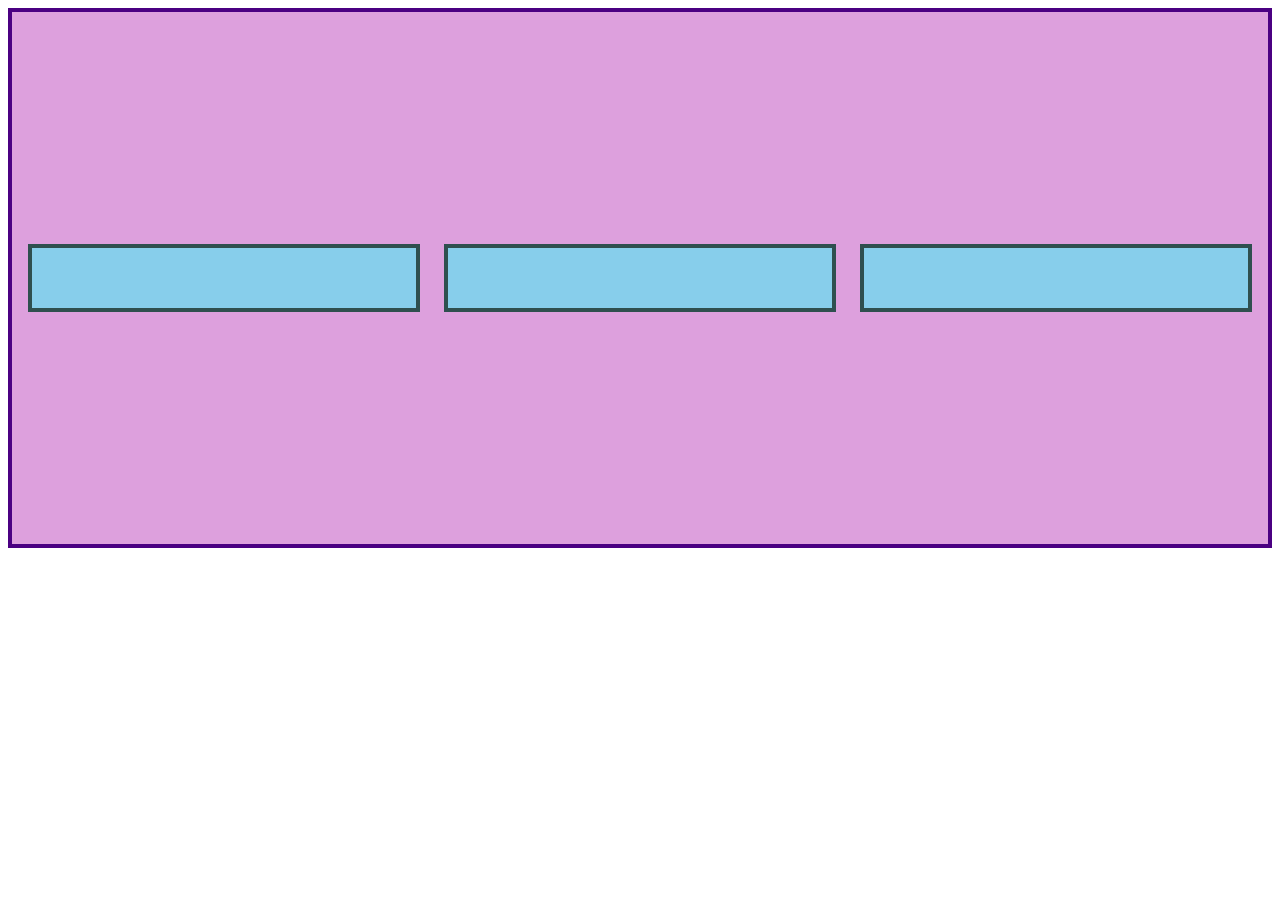
<file: playground/index.html>
<!DOCTYPE html>
<html>
	<head>
		<meta charset="utf-8" />
		<meta http-equiv="X-UA-Compatible" content="IE=edge" />
		<title>playground</title>
		<link rel="stylesheet" href="playground.css" />
	</head>
	<body>
		<div class="container">
			<div class="item"></div>
			<div class="item"></div>
			<div class="item"></div>
		</div>
	</body>
</html>
</file>
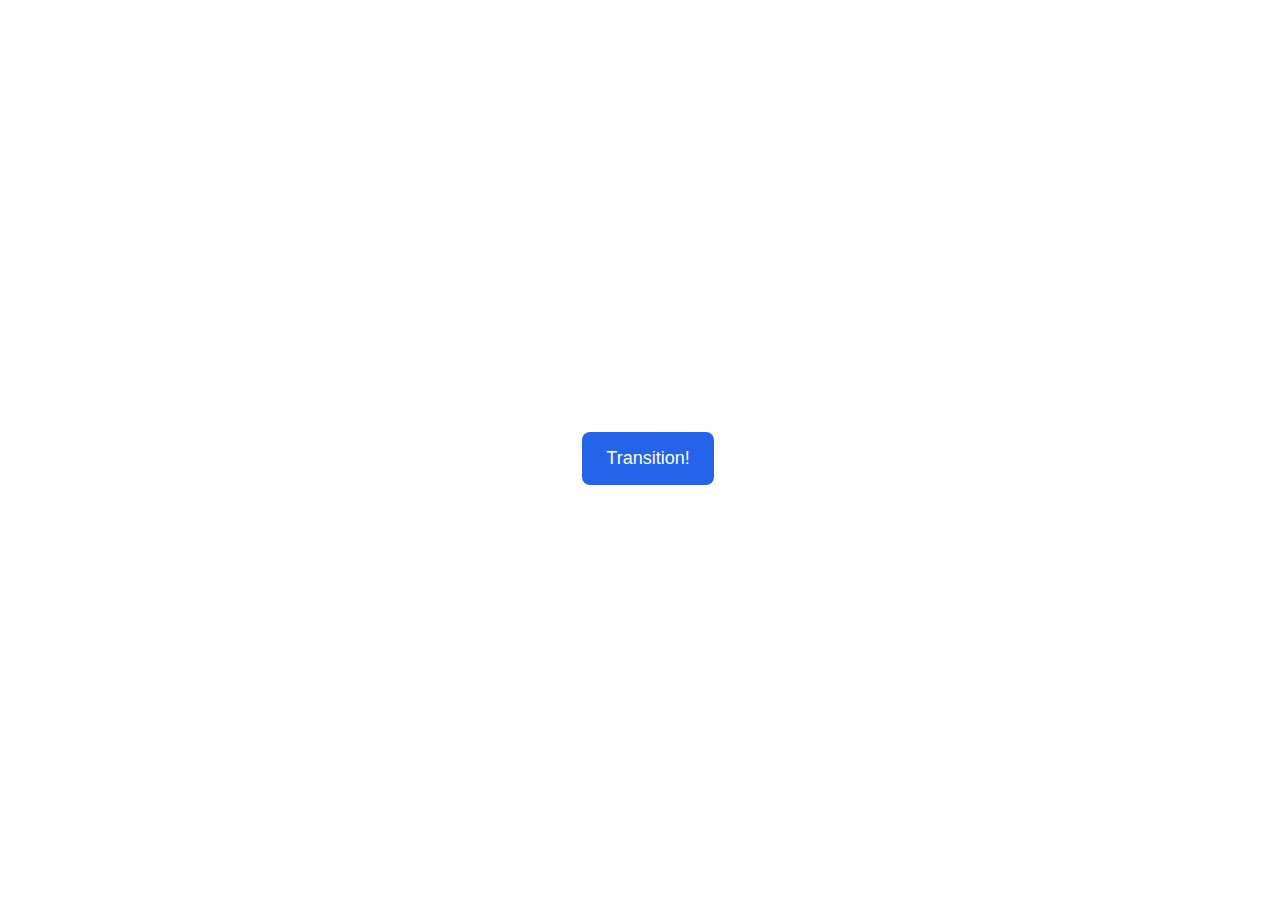
<file: animation/01-button-hover/index.html>
<!DOCTYPE html>
<html lang="en">
  <head>
    <meta charset="UTF-8" />
    <meta http-equiv="X-UA-Compatible" content="IE=edge" />
    <meta name="viewport" content="width=device-width, initial-scale=1.0" />
    <title>Button Hover</title>
    <link rel="stylesheet" href="style.css" />
  </head>
  <body>
    <div id="transition-container">
      <button>Transition!</button>
    </div>
  </body>
</html>
</file>
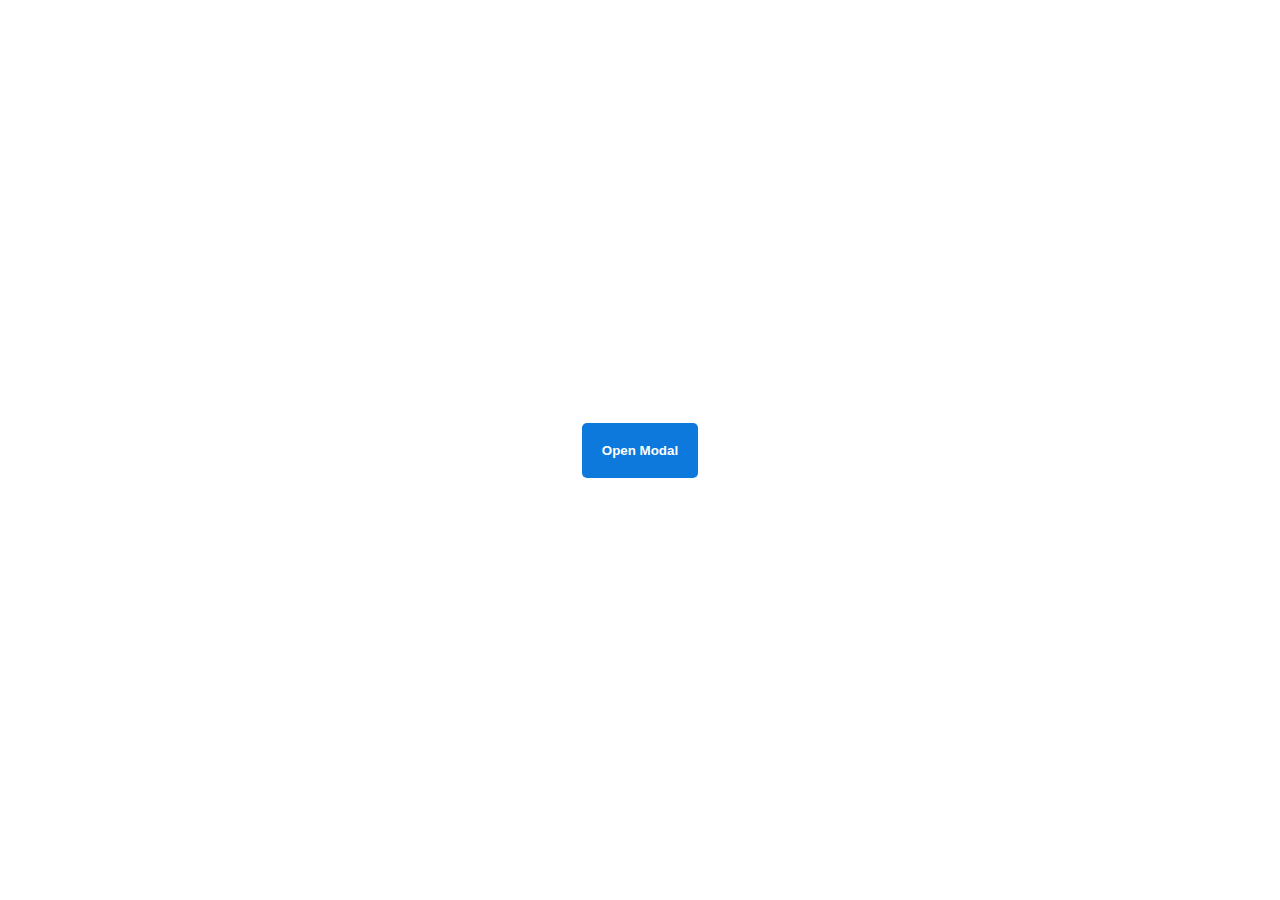
<file: animation/02-pop-up/index.html>
<!DOCTYPE html>
<html lang="en">
  <head>
    <meta charset="UTF-8" />
    <meta http-equiv="X-UA-Compatible" content="IE=edge" />
    <meta name="viewport" content="width=device-width, initial-scale=1.0" />
    <title>Popup</title>
    <link rel="stylesheet" href="style.css" />
  </head>
  <body>
    <div class="backdrop"></div>
    <div class="popup-modal">
      <h1>Look at me!</h1>
      <p>I'm a pop up dialog!</p>
      <button id="close-modal">Close Modal</button>
    </div>
    <div class="button-container">
      <button id="trigger-modal">Open Modal</button>
    </div>
    <script src="script.js"></script>
  </body>
</html>
</file>
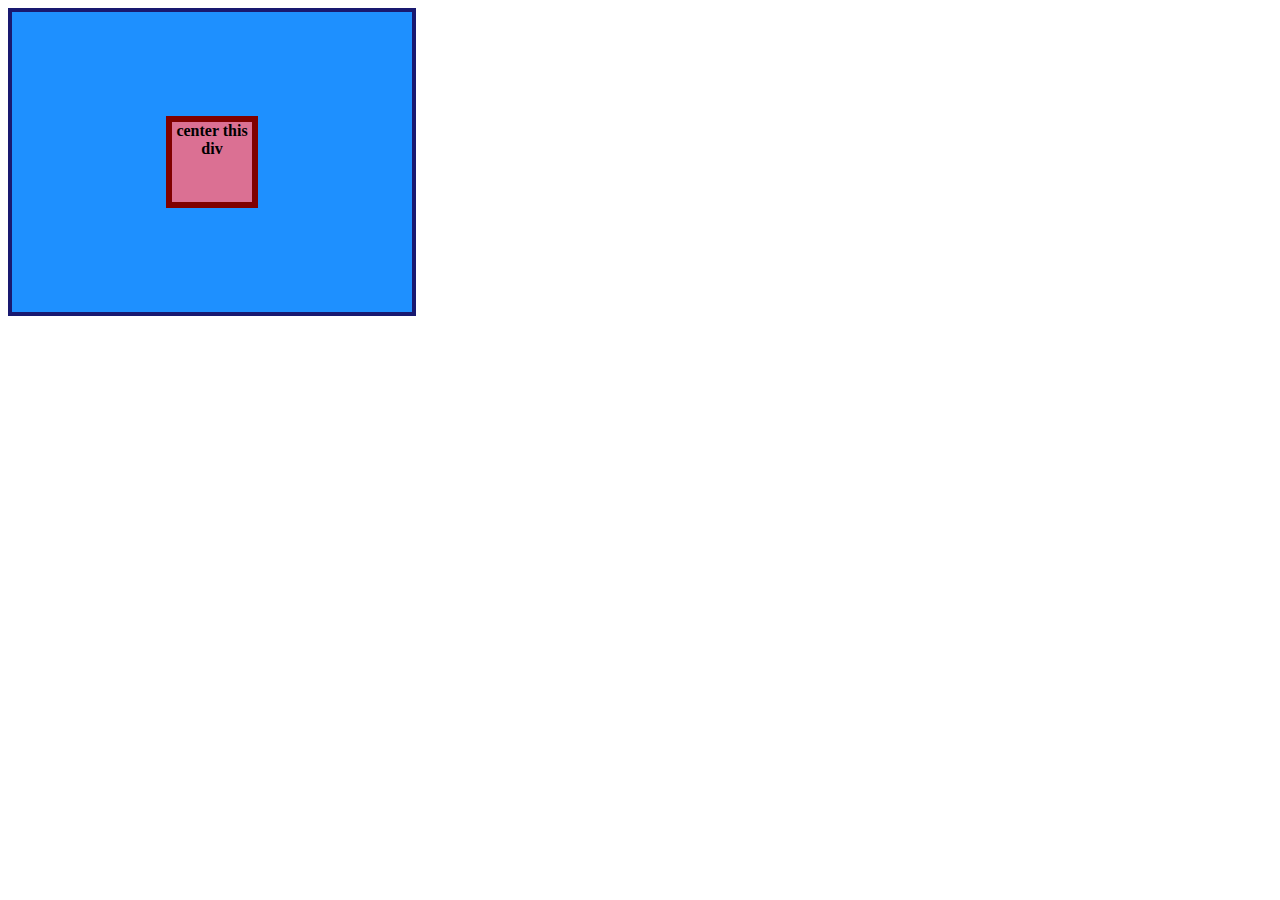
<file: flex/01-flex-center/index.html>
<!DOCTYPE html>
<html lang="en">
  <head>
    <meta charset="UTF-8">
    <meta http-equiv="X-UA-Compatible" content="IE=edge">
    <meta name="viewport" content="width=device-width, initial-scale=1.0">
    <title>CENTER THIS DIV</title>
    <link rel="stylesheet" href="style.css">
  </head>
  <body>
    <div class="container">
      <div class="box">center this div</div>
    </div>
  </body>
</html>
</file>
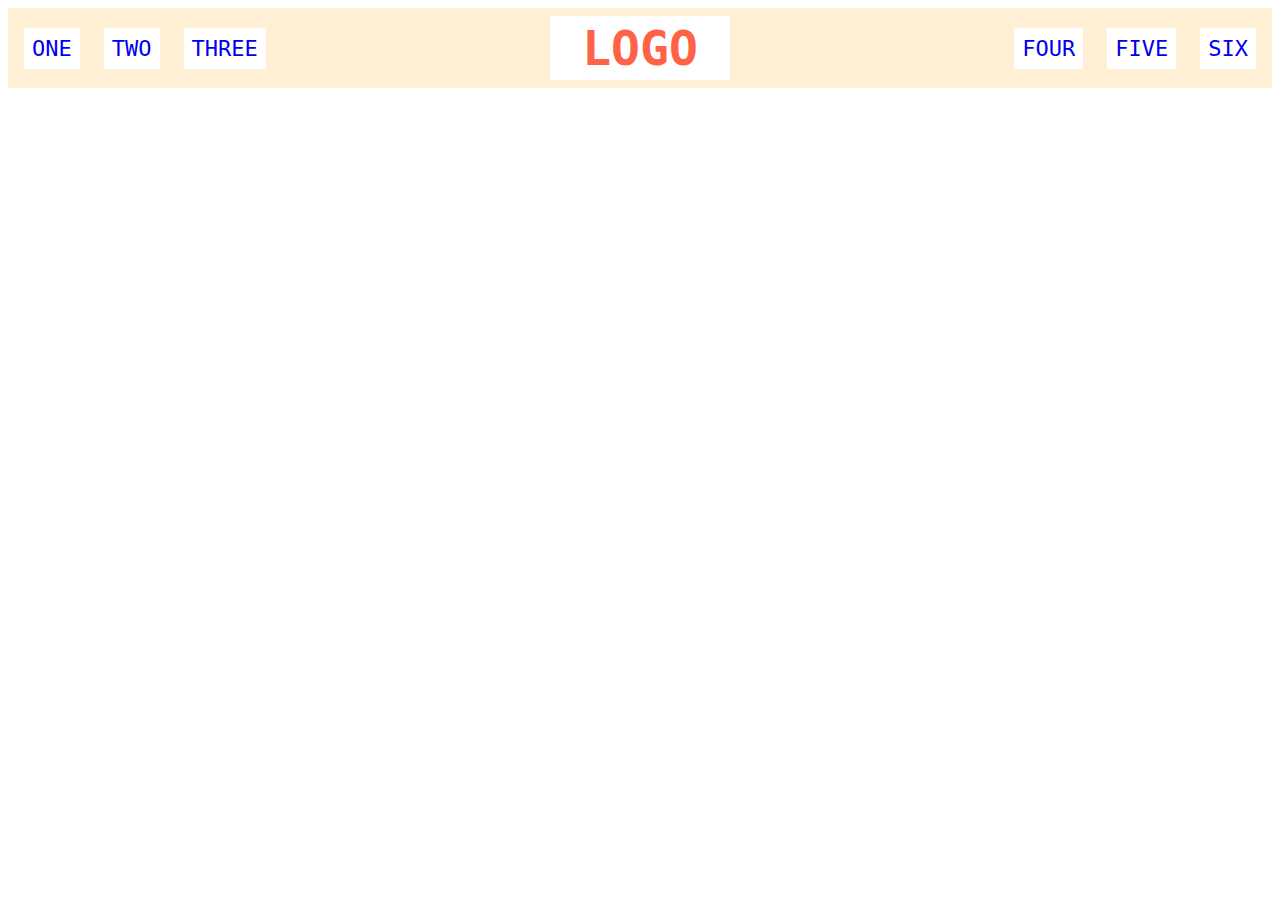
<file: flex/02-flex-header/index.html>
<!DOCTYPE html>
<html lang="en">
  <head>
    <meta charset="UTF-8">
    <meta http-equiv="X-UA-Compatible" content="IE=edge">
    <meta name="viewport" content="width=device-width, initial-scale=1.0">
    <title>Flex Header</title>
    <link rel="stylesheet" href="style.css">
  </head>
  <body>
    <div class="header">
      <div class="left-links">
        <ul>
          <li><a href="#">ONE</a></li>
          <li><a href="#">TWO</a></li>
          <li><a href="#">THREE</a></li>
        </ul>
      </div>
      <div class="logo">LOGO</div>
      <div class="right-links">
        <ul>
          <li><a href="#">FOUR</a></li>
          <li><a href="#">FIVE</a></li>
          <li><a href="#">SIX</a></li>
        </ul>
      </div>
    </div>
  </body>
</html>
</file>
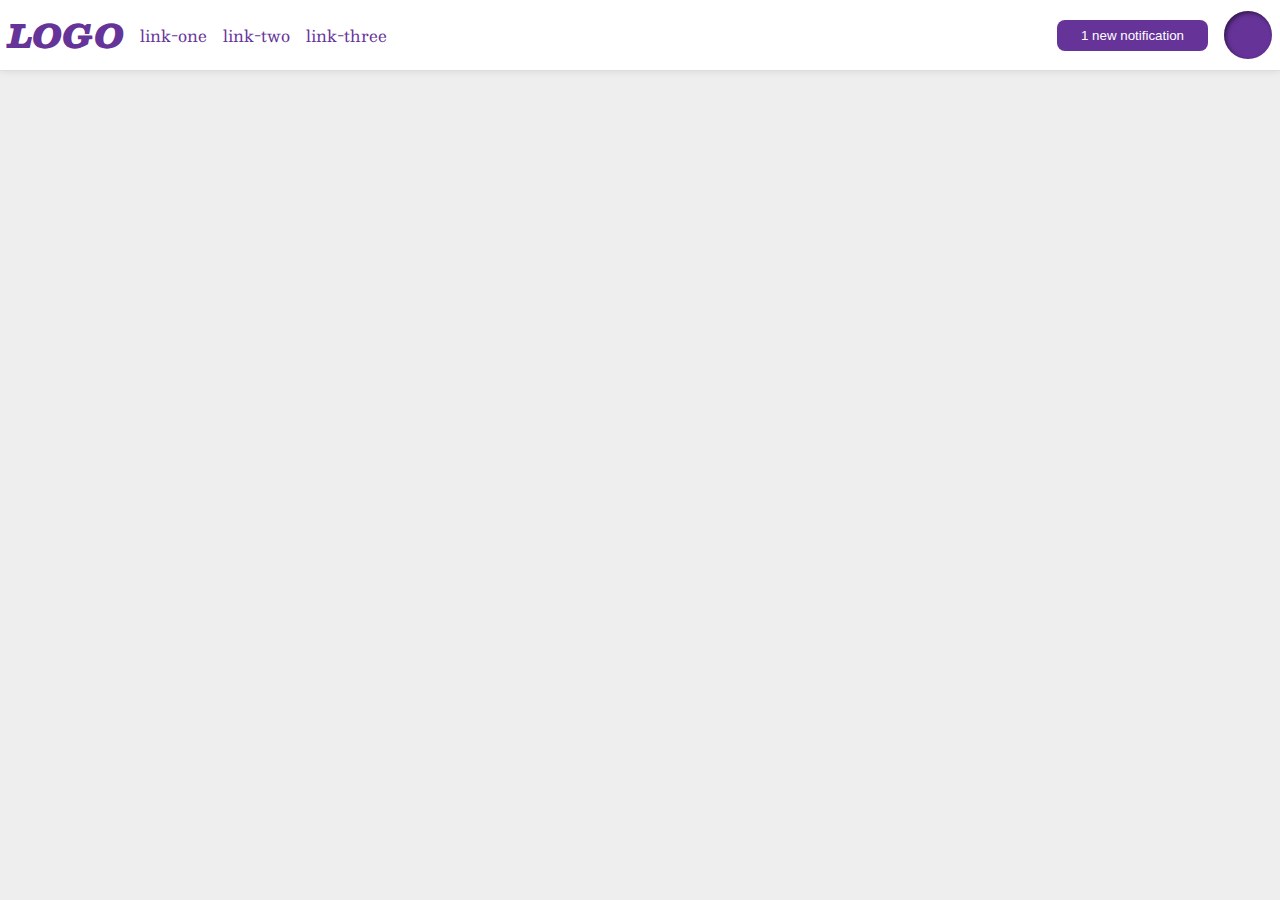
<file: flex/03-flex-header-2/index.html>
<!DOCTYPE html>
<html lang="en">
	<head>
		<meta charset="UTF-8" />
		<meta http-equiv="X-UA-Compatible" content="IE=edge" />
		<meta name="viewport" content="width=device-width, initial-scale=1.0" />
		<title>Flex Header 2</title>
		<link rel="stylesheet" href="style.css" />
	</head>
	<body>
		<div class="header">
			<div class="left">
				<div class="logo">LOGO</div>
				<ul class="links">
					<li><a href="google.com">link-one</a></li>
					<li><a href="google.com">link-two</a></li>
					<li><a href="google.com">link-three</a></li>
				</ul>
			</div>
			<div class="right">
				<button class="notifications">1 new notification</button>
				<div class="profile-image"></div>
			</div>
		</div>
	</body>
</html>
</file>
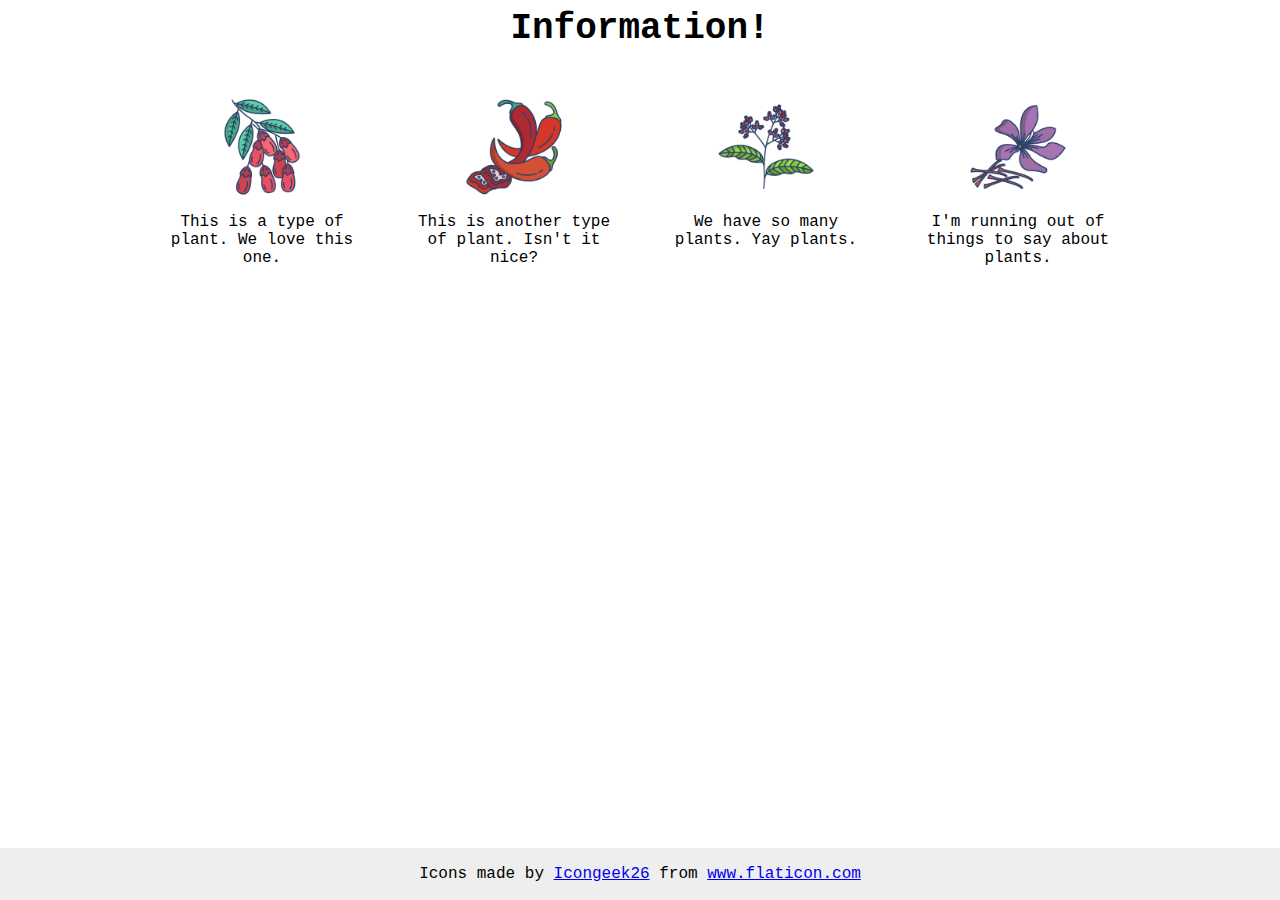
<file: flex/04-flex-information/index.html>
<!DOCTYPE html>
<html lang="en">
	<head>
		<meta charset="UTF-8" />
		<meta http-equiv="X-UA-Compatible" content="IE=edge" />
		<meta name="viewport" content="width=device-width, initial-scale=1.0" />
		<title>Information</title>
		<link rel="stylesheet" href="style.css" />
	</head>
	<body>
		<div class="title">Information!</div>

		<div class="infogroup">
			<div class="imagegroup">
				<img src="./images/barberry.png" alt="barberry" />
				<div class="text">This is a type of plant. We love this one.</div>
			</div>

			<div class="imagegroup">
				<img src="./images/chilli.png" alt="chili" />
				<div class="text">This is another type of plant. Isn't it nice?</div>
			</div>

			<div class="imagegroup">
				<img src="./images/pepper.png" alt="pepper" />
				<div class="text">We have so many plants. Yay plants.</div>
			</div>
			<div class="imagegroup">
				<img src="./images/saffron.png" alt="saffron" />
				<div class="text">I'm running out of things to say about plants.</div>
			</div>
		</div>

		<!-- disregard this section, it's here to give attribution to the creator of these icons -->
		<div class="footer">
			<div>
				Icons made by
				<a href="https://www.flaticon.com/authors/icongeek26" title="Icongeek26"
					>Icongeek26</a
				>
				from
				<a href="https://www.flaticon.com/" title="Flaticon"
					>www.flaticon.com</a
				>
			</div>
		</div>
	</body>
</html>
</file>
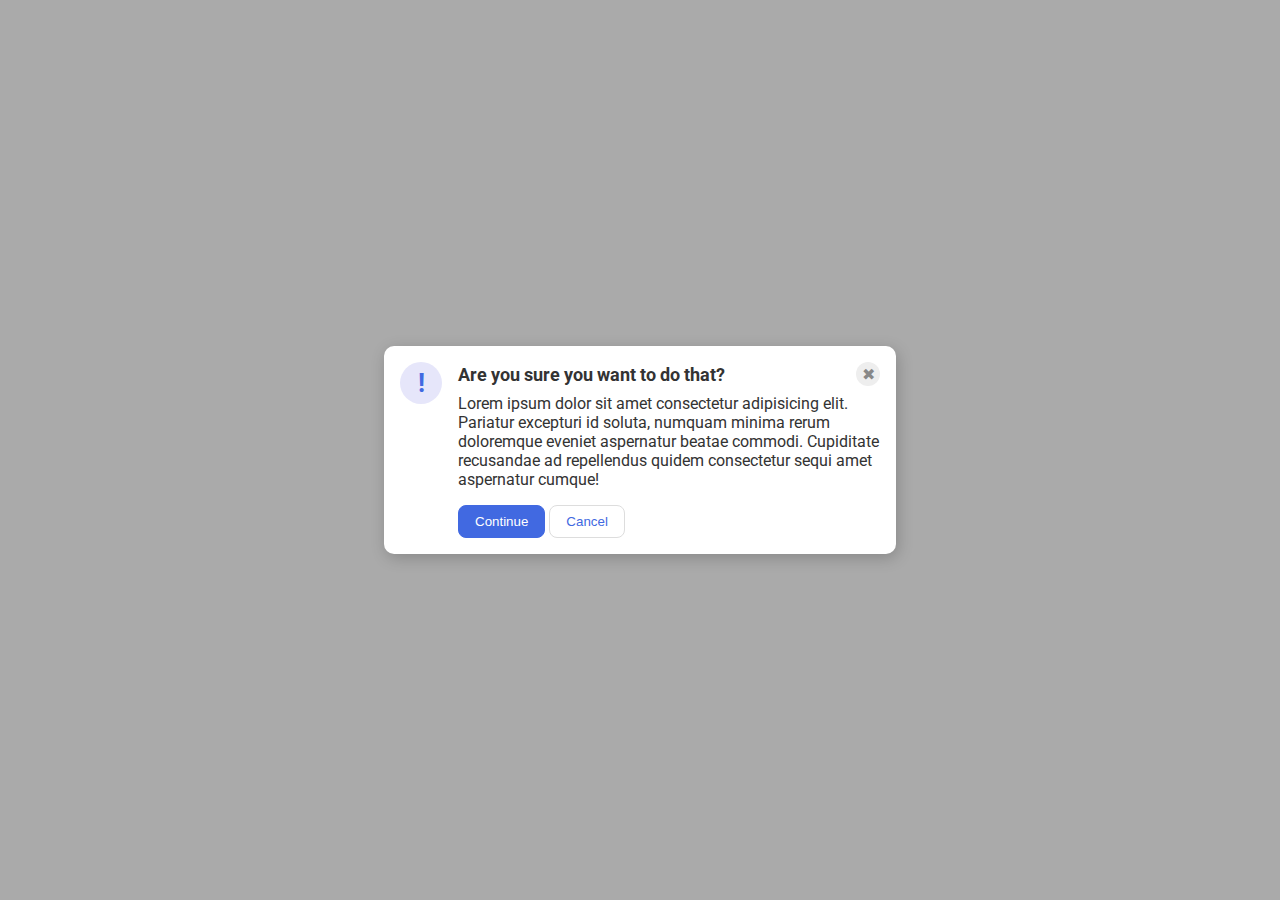
<file: flex/05-flex-modal/index.html>
<!DOCTYPE html>
<html lang="en">
  <head>
    <meta charset="UTF-8">
    <meta http-equiv="X-UA-Compatible" content="IE=edge">
    <meta name="viewport" content="width=device-width, initial-scale=1.0">
    <link rel="stylesheet" href="style.css">
    <title>Modal</title>
  </head>
  <body>
    <div class="modal">
      <div class="icon">!</div>
      <div class="container">
        <div class="header">Are you sure you want to do that?
        <div class="close-button">✖</div></div>
        <div class="text">Lorem ipsum dolor sit amet consectetur adipisicing elit. Pariatur excepturi id soluta, numquam minima rerum doloremque eveniet aspernatur beatae commodi. Cupiditate recusandae ad repellendus quidem consectetur sequi amet aspernatur cumque!</div>
        <button class="continue">Continue</button>
        <button class="cancel">Cancel</button></div>
    </div>
  </body>
</html>
</file>
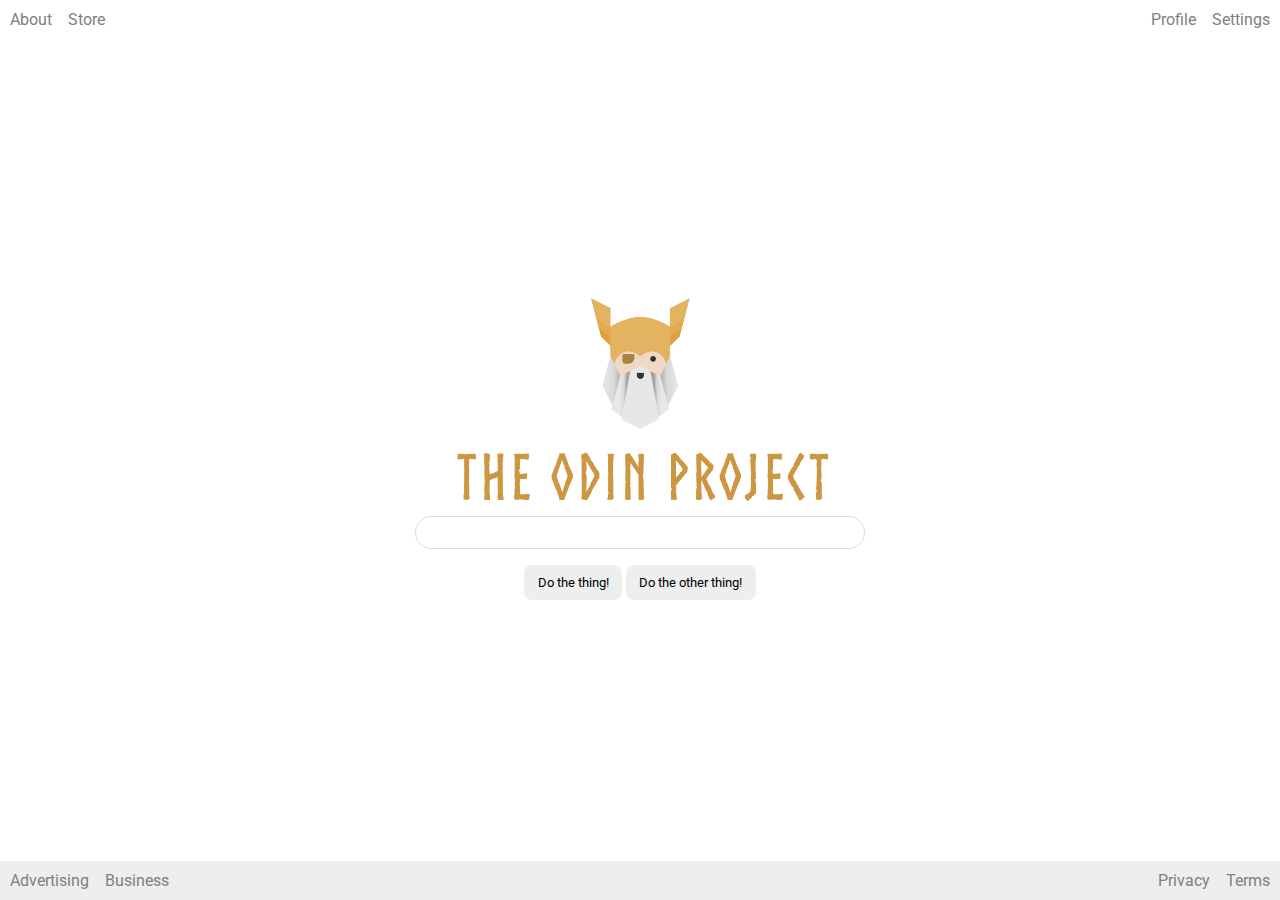
<file: flex/06-flex-layout/index.html>
<!DOCTYPE html>
<html lang="en">
  <head>
    <meta charset="UTF-8">
    <meta http-equiv="X-UA-Compatible" content="IE=edge">
    <meta name="viewport" content="width=device-width, initial-scale=1.0">
    <title>LAYOUT</title>
    <link rel="stylesheet" href="./style.css">
  </head>
  <body>
    <div class="header">
      <ul class="left-links">
        <li><a href="#">About</a></li>
        <li><a href="#">Store</a></li>
      </ul>
      <ul class="right-links">
        <li><a href="#">Profile</a></li>
        <li><a href="#">Settings</a></li>
      </ul>
    </div>
    <div class="content">
      <img src="./logo.png" alt="Project logo. Represents odin with the project name.">
      <div class="input">
        <input type="text">
      </div>
      <div class="buttons">
        <button>Do the thing!</button>
        <button>Do the other thing!</button>
      </div>
    </div>
    <div class="footer">
      <ul class="left-links">
        <li><a href="#">Advertising</a></li>
        <li><a href="#">Business</a></li>
      </ul>
      <ul class="right-links">
        <li><a href="#">Privacy</a></li>
        <li><a href="#">Terms</a></li>
      </ul>
    </div>
  </body>
</html>
</file>
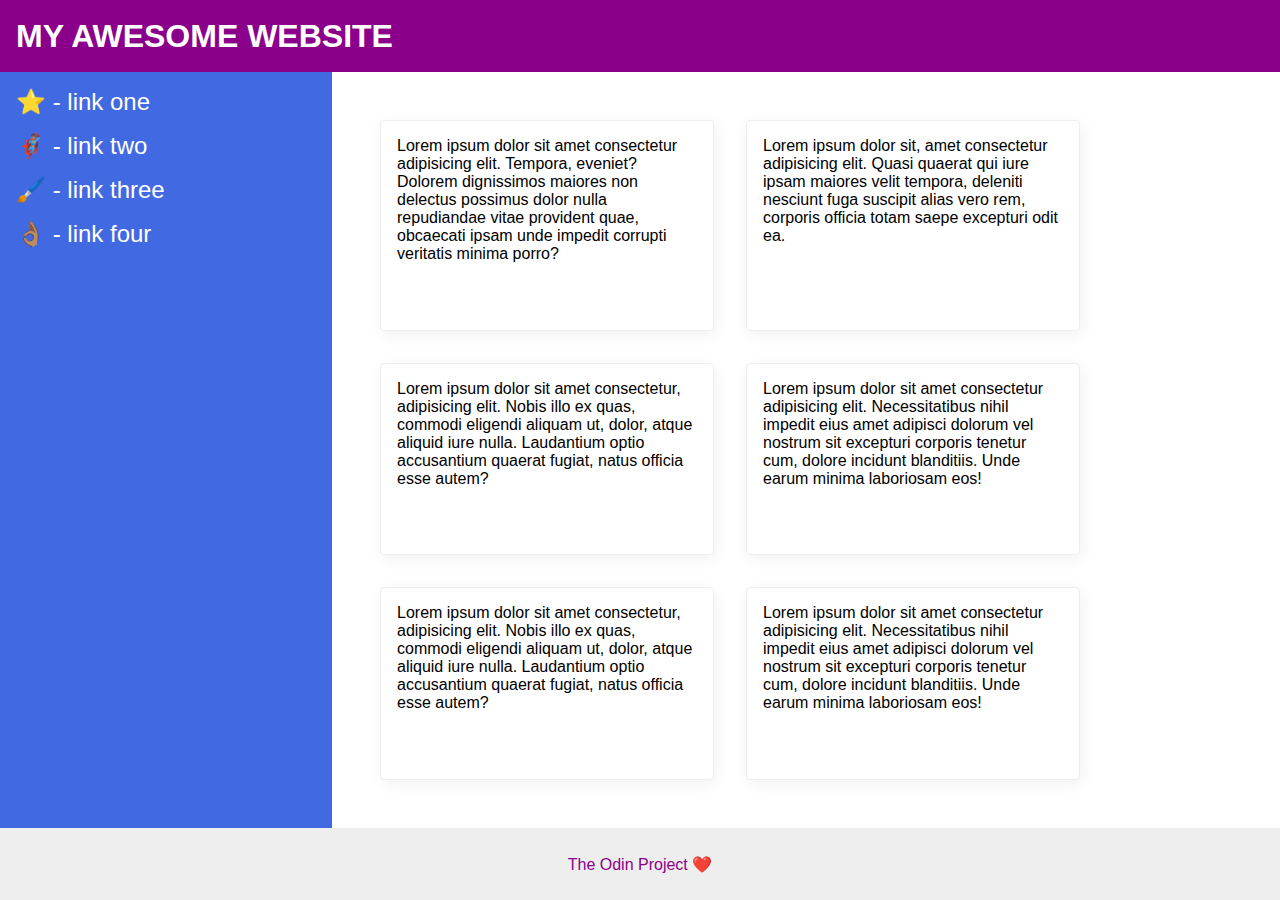
<file: flex/07-flex-layout-2/index.html>
<!DOCTYPE html>
<html lang="en">
	<head>
		<meta charset="UTF-8" />
		<meta http-equiv="X-UA-Compatible" content="IE=edge" />
		<meta name="viewport" content="width=device-width, initial-scale=1.0" />
		<title>The Holy Grail</title>
		<link rel="stylesheet" href="style.css" />
	</head>
	<body>
		<div class="header">MY AWESOME WEBSITE</div>
		<div class="container">
			<div class="sidebar">
				<ul>
					<li><a href="#">⭐ - link one</a></li>
					<li><a href="#">🦸🏽‍♂️ - link two</a></li>
					<li><a href="#">🖌️ - link three</a></li>
					<li><a href="#">👌🏽 - link four</a></li>
				</ul>
			</div>

			<div class="card-cont">
				<div class="card">
					Lorem ipsum dolor sit amet consectetur adipisicing elit. Tempora,
					eveniet? Dolorem dignissimos maiores non delectus possimus dolor nulla
					repudiandae vitae provident quae, obcaecati ipsam unde impedit
					corrupti veritatis minima porro?
				</div>
				<div class="card">
					Lorem ipsum dolor sit, amet consectetur adipisicing elit. Quasi
					quaerat qui iure ipsam maiores velit tempora, deleniti nesciunt fuga
					suscipit alias vero rem, corporis officia totam saepe excepturi odit
					ea.
				</div>
				<div class="card">
					Lorem ipsum dolor sit amet consectetur, adipisicing elit. Nobis illo
					ex quas, commodi eligendi aliquam ut, dolor, atque aliquid iure nulla.
					Laudantium optio accusantium quaerat fugiat, natus officia esse autem?
				</div>
				<div class="card">
					Lorem ipsum dolor sit amet consectetur adipisicing elit.
					Necessitatibus nihil impedit eius amet adipisci dolorum vel nostrum
					sit excepturi corporis tenetur cum, dolore incidunt blanditiis. Unde
					earum minima laboriosam eos!
				</div>
				<div class="card">
					Lorem ipsum dolor sit amet consectetur, adipisicing elit. Nobis illo
					ex quas, commodi eligendi aliquam ut, dolor, atque aliquid iure nulla.
					Laudantium optio accusantium quaerat fugiat, natus officia esse autem?
				</div>
				<div class="card">
					Lorem ipsum dolor sit amet consectetur adipisicing elit.
					Necessitatibus nihil impedit eius amet adipisci dolorum vel nostrum
					sit excepturi corporis tenetur cum, dolore incidunt blanditiis. Unde
					earum minima laboriosam eos!
				</div>
			</div>
		</div>
		<div class="footer">The Odin Project ❤️</div>
	</body>
</html>
</file>
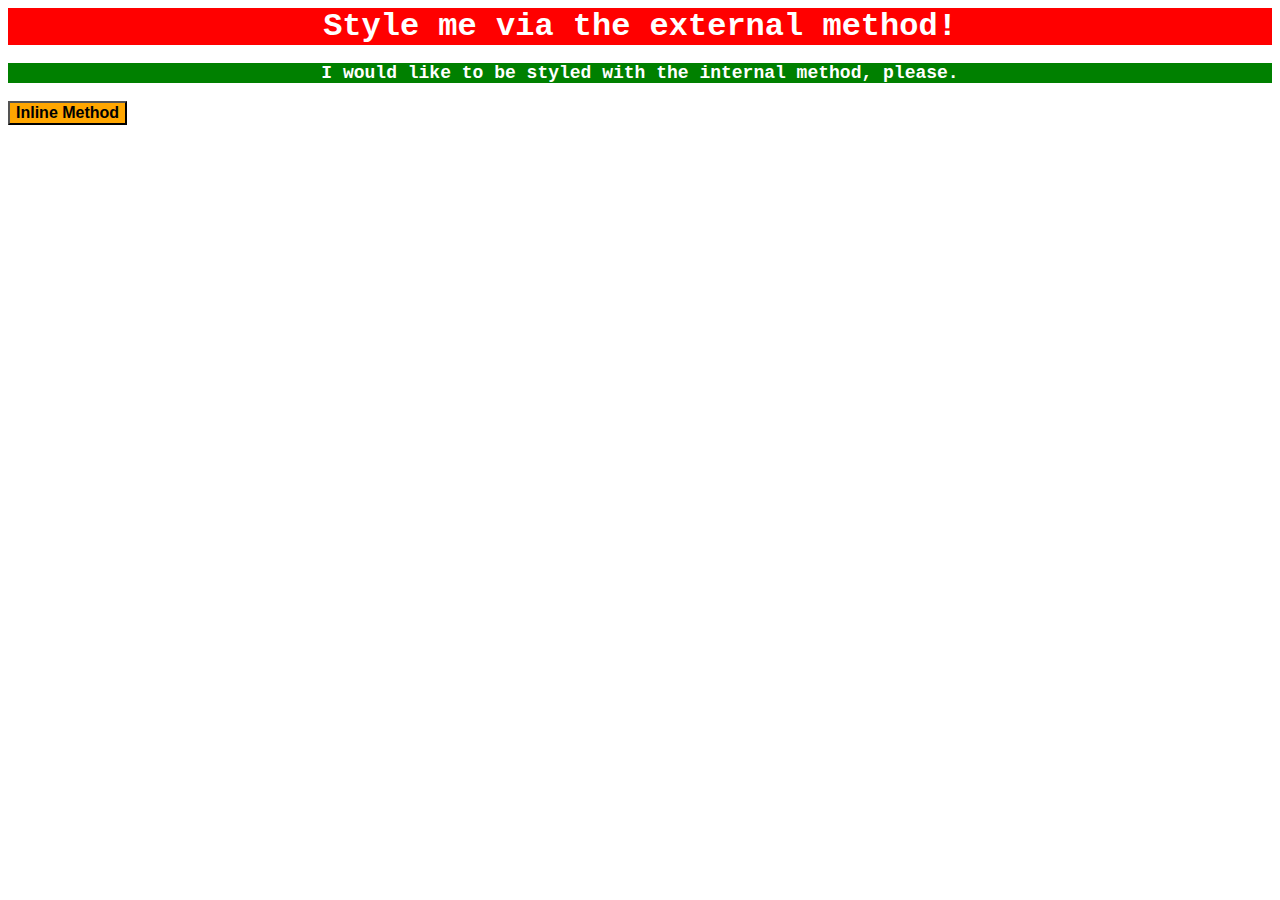
<file: foundations/01-css-methods/index.html>
<!DOCTYPE html>
<html lang="en">
	<head>
		<style>
			p {
				font-size: large;
				font-weight: 800;
				font-family: 'Courier New', Courier, monospace;
				background-color: green;
				color: white;
				text-align: center;
			}
		</style>
		<meta charset="UTF-8" />
		<meta http-equiv="X-UA-Compatible" content="IE=edge" />
		<meta name="viewport" content="width=device-width, initial-scale=1.0" />
		<link rel="stylesheet" href="style.css" />
		<title>Methods for Adding CSS</title>
	</head>
	<body>
		<div>Style me via the external method!</div>
		<p>I would like to be styled with the internal method, please.</p>
		<button
			style="
				align-items: center;
				color: black;
				background-color: rgb(255, 166, 0);
				font-weight: 800;
				font-size: medium;
				text-align: center;
				font-family: 'Lucida Sans', 'Lucida Sans Regular', 'Lucida Grande',
					'Lucida Sans Unicode', Geneva, Verdana, sans-serif;
			"
		>
			Inline Method
		</button>
	</body>
</html>
</file>
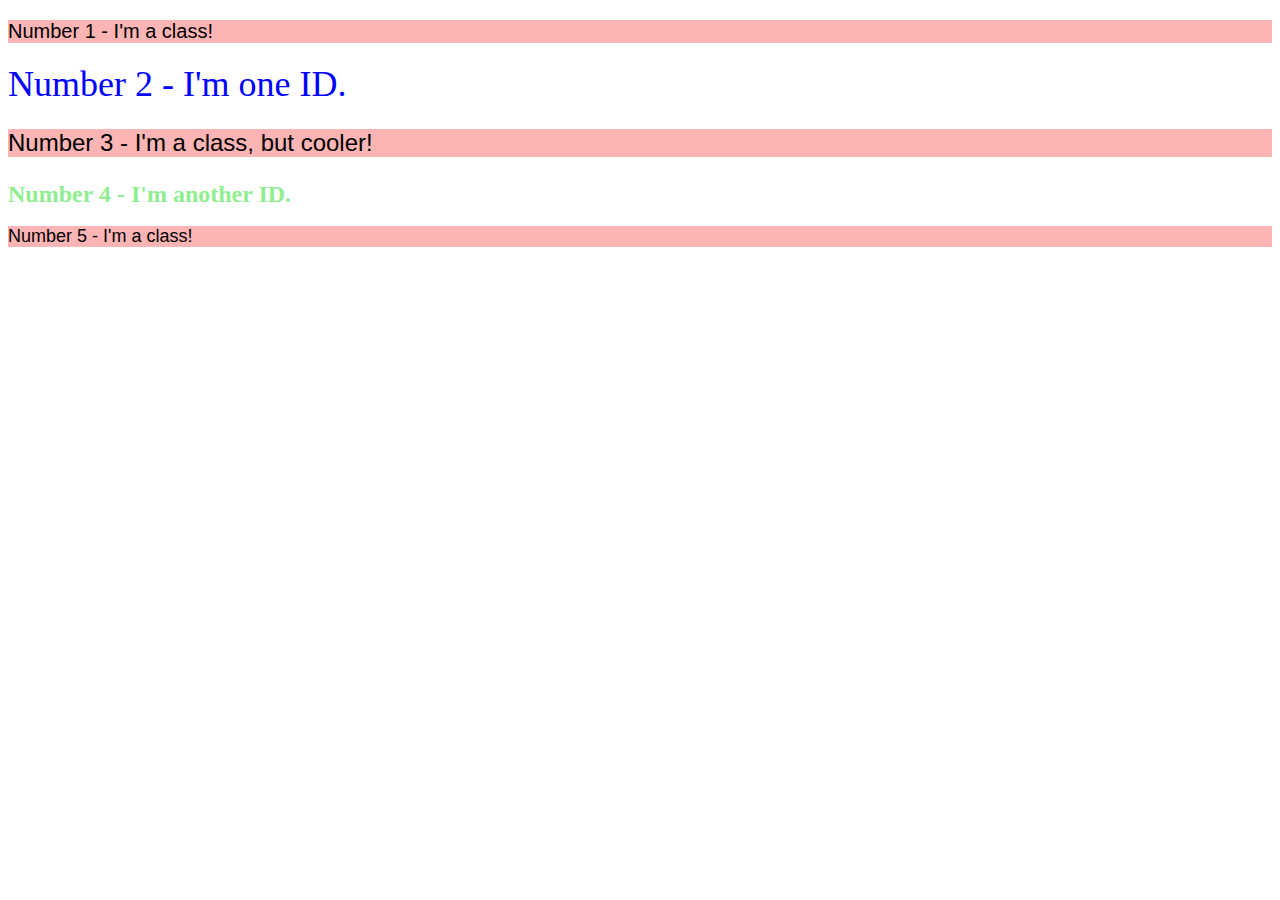
<file: foundations/02-class-id-selectors/index.html>
<!DOCTYPE html>
<html lang="en">
	<head>
		<meta charset="UTF-8" />
		<meta http-equiv="X-UA-Compatible" content="IE=edge" />
		<meta name="viewport" content="width=device-width, initial-scale=1.0" />
		<title>Class and ID Selectors</title>
		<link rel="stylesheet" href="style.css" />
	</head>
	<body>
		<p class="num1">Number 1 - I'm a class!</p>
		<div id="number2">Number 2 - I'm one ID.</div>
		<p class="num3">Number 3 - I'm a class, but cooler!</p>
		<div id="number4">Number 4 - I'm another ID.</div>
		<p class="num5">Number 5 - I'm a class!</p>
	</body>
</html>
</file>
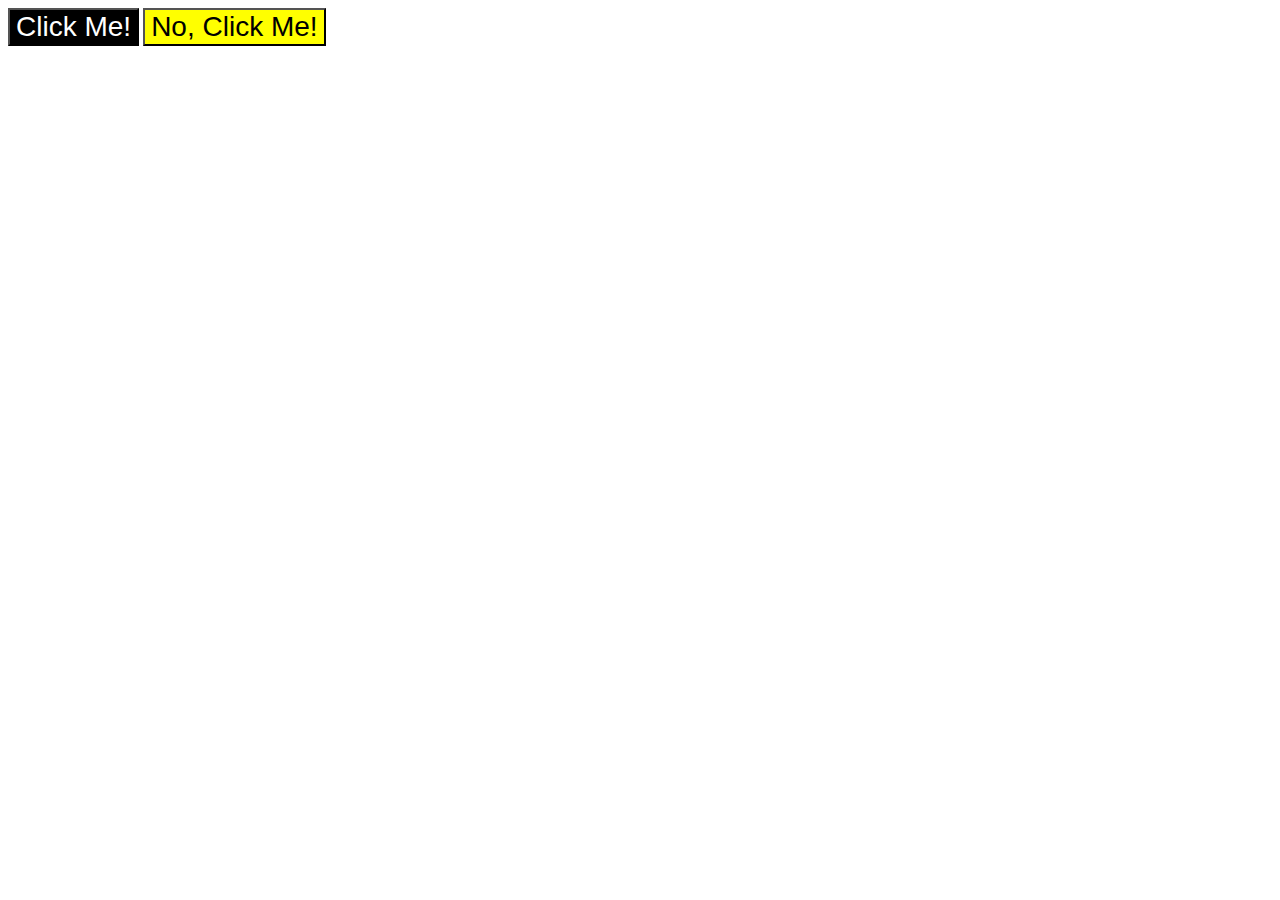
<file: foundations/03-grouping-selectors/index.html>
<!DOCTYPE html>
<html lang="en">
	<head>
		<meta charset="UTF-8" />
		<meta http-equiv="X-UA-Compatible" content="IE=edge" />
		<meta name="viewport" content="width=device-width, initial-scale=1.0" />
		<title>Grouping Selectors</title>
		<link rel="stylesheet" href="style.css" />
	</head>
	<body>
		<button class="clickme">Click Me!</button>
		<button class="noclickme">No, Click Me!</button>
	</body>
</html>
</file>
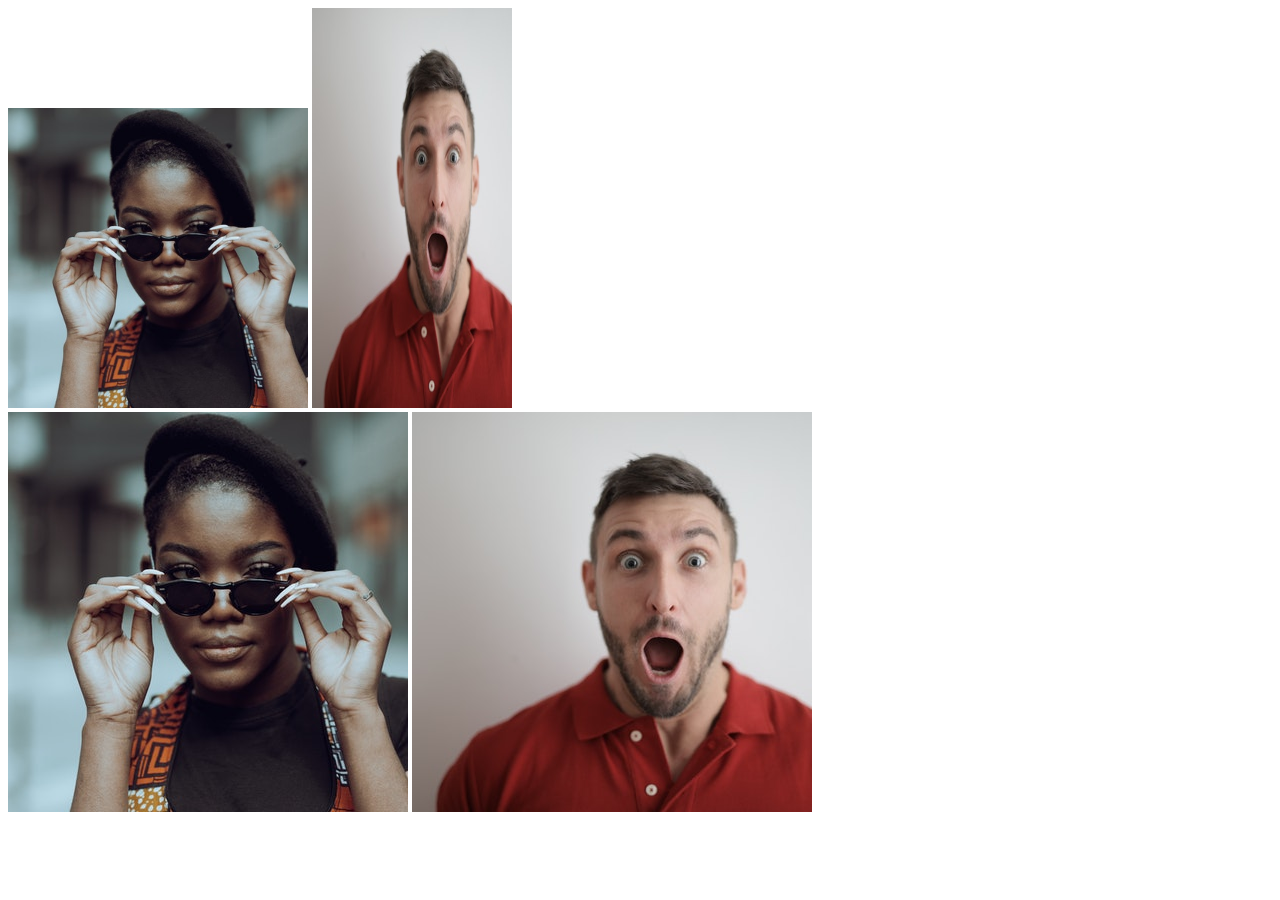
<file: foundations/04-chaining-selectors/index.html>
<!DOCTYPE html>
<html lang="en">
  <head>
    <meta charset="UTF-8">
    <meta http-equiv="X-UA-Compatible" content="IE=edge">
    <meta name="viewport" content="width=device-width, initial-scale=1.0">
    <title>Chaining Selectors</title>
    <link rel="stylesheet" href="style.css">
  </head>
  <body>
    <div>
      <img class="avatar proportioned" src="./pexels-katho-mutodo-8434791.jpg" alt="Woman with glasses">
      <img class="avatar distorted" src="./pexels-andrea-piacquadio-3777931.jpg" alt="Man with surprised expression">
    </div>
    <div>
      <img class="original proportioned" src="./pexels-katho-mutodo-8434791.jpg" alt="Woman with glasses">
      <img class="original distorted" src="./pexels-andrea-piacquadio-3777931.jpg" alt="Man with surprised expression">
    </div>
  </body>
</html>
</file>
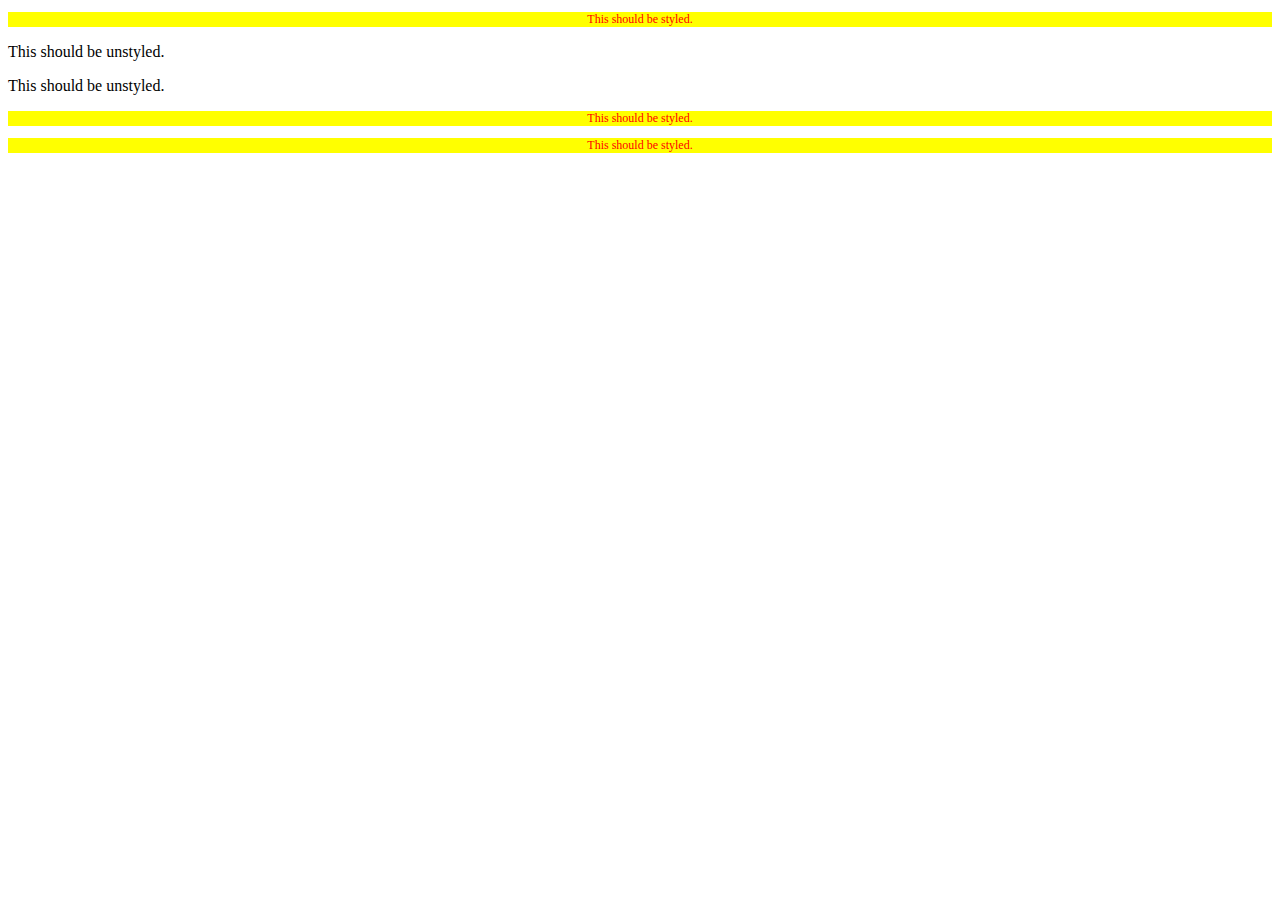
<file: foundations/05-descendant-combinator/index.html>
<!DOCTYPE html>
<html lang="en">
  <head>
    <meta charset="UTF-8">
    <meta http-equiv="X-UA-Compatible" content="IE=edge">
    <meta name="viewport" content="width=device-width, initial-scale=1.0">
    <title>Descendant Combinator</title>
    <link rel="stylesheet" href="style.css">
  </head>
  <body>
    <div class ="container">
      <p class="text">This should be styled.</p>
    </div>
    <p class="text">This should be unstyled.</p>
    <p class="text">This should be unstyled.</p>
    <div class="container">
      <p class="text">This should be styled.</p>
      <p class="text">This should be styled.</p>
    </div>
  </body>
</html>
</file>
<file: playground/playground.css>
.container {
	height: 500px;
	padding: 16px;
	background: plum;
	border: 4px solid indigo;
	display: flex;
	flex-direction: row;
	gap: 24px;
	align-items: center;
	justify-content: space-between;
}

.item {
	width: 60px;
	height: 60px;
	border: 4px solid darkslategray;
	background: skyblue;
	flex: 2 2 0;
}
</file>
<file: animation/01-button-hover/style.css>
#transition-container {
  width: 100vw;
  height: 100vh;
  display: flex;
  flex-direction: column;
  justify-content: center;
  align-items: center;
  font-family: Arial, sans-serif;
}

button {
  border-radius: 8px;
  border: none;
  background-color: #2563eb;
  color: white;
  font-size: 18px;
  padding: 16px 24px;
  text-align: center;
}
</file>
<file: animation/02-pop-up/style.css>
* {
  padding: 0;
  margin: 0;
}

body {
  overflow: hidden;
}

.button-container {
  width: 100vw;
  height: 100vh;
  background-color: #ffffff;
  opacity: 100%;
  display: flex;
  align-items: center;
  justify-content: center;
}

button {
  padding: 20px;
  color: #ffffff;
  background-color: #0e79dd;
  border: none;
  border-radius: 5px;
  font-weight: 600;
}

.popup-modal {
  padding: 32px 64px;
  background-color: white;
  border: 1px solid black;
  border-radius: 10px;
  position: fixed;
  top: 50%;
  left: 50%;
  transform-origin: center;
  transform: translate(-50%, -50%);
  pointer-events: none;
  opacity: 0%;
  text-align: center;
}
.popup-modal p {
  margin-bottom: 24px
}

.backdrop {
  pointer-events: none;
  position: fixed;
  inset: 0;
  background: #000;
  opacity: 0%;
}

.popup-modal.show {
  opacity: 100%;
  pointer-events: all;
}

.backdrop.show {
  opacity: 30%;
}
</file>
<file: flex/01-flex-center/style.css>
.container {
	background: dodgerblue;
	border: 4px solid midnightblue;
	width: 400px;
	height: 300px;
	display: flex;
	align-items: center;
	justify-content: center;
}

.box {
	background: palevioletred;
	font-weight: bold;
	text-align: center;
	border: 6px solid maroon;
	width: 80px;
	height: 80px;
}
</file>
<file: flex/02-flex-header/style.css>
.header {
	font-family: monospace;
	background: papayawhip;
	display: flex;
	justify-content: space-between;
	align-items: center;
	padding: 8px;
}

.logo {
	font-size: 48px;
	font-weight: 900;
	color: tomato;
	background: white;
	padding: 4px 32px;
}

ul {
	/* this removes the dots on the list items*/
	list-style-type: none;
	display: flex;
	margin: 0px;
	padding: 0px;
	gap: 8px;
}

a {
	font-size: 22px;
	background: white;
	padding: 8px;
	margin: 8px;
	/* this removes the line under the links */
	text-decoration: none;
}
</file>
<file: flex/03-flex-header-2/style.css>
/* this is some magical font-importing.  
you'll learn about it later. */
@import url('https://fonts.googleapis.com/css2?family=Besley:ital,wght@0,400;1,900&display=swap');

body {
	margin: 0;
	background: #eee;
	font-family: Besley, serif;
}

.header {
	background: white;
	border-bottom: 1px solid #ddd;
	box-shadow: 0 0 8px rgba(0, 0, 0, 0.1);
	display: flex;
	justify-content: space-between;
	padding: 8px;
}

.profile-image {
	background: rebeccapurple;
	box-shadow: inset 2px 2px 4px rgba(0, 0, 0, 0.5);
	border-radius: 50%;
	width: 48px;
	height: 48px;
}

.logo {
	color: rebeccapurple;
	font-size: 32px;
	font-weight: 900;
	font-style: italic;
}

button {
	border: none;
	border-radius: 8px;
	background: rebeccapurple;
	color: white;
	padding: 8px 24px;
}

a {
	/* this removes the line under our links */
	text-decoration: none;
	color: rebeccapurple;
}

ul {
	list-style-type: none;
	display: flex;
	margin: 0;
	padding: 0;
	gap: 16px;
}

.left,
.right {
	display: flex;
	align-items: center;
	gap: 16px;
}
</file>
<file: flex/04-flex-information/style.css>
body {
	font-family: 'Courier New', Courier, monospace;
}

.infogroup {
	display: flex;
	justify-content: center;

	gap: 52px;
}

.imagegroup {
	display: flex;
	width: 200px;
	margin: 32px 0px 0px 0px;
	flex-direction: column;
	align-items: center;
	flex-wrap: wrap;

	justify-content: baseline;
}

.imagegroup .text {
	text-align: center;
	margin: 16px 0px 0px 0px;
	word-wrap: break-word;
	/* gap: 52px; */
}

img {
	width: 100px;
	height: 100px;
}

.title {
	font-size: 36px;
	font-weight: 900;
	text-align: center;
	padding: 0 0 16px 0;
}

/* do not edit this footer */
.footer {
	position: fixed;
	bottom: 0;
	left: 0;
	right: 0;
	height: 52px;
	display: flex;
	align-items: center;
	justify-content: center;
	background: #eee;
}
</file>
<file: flex/05-flex-modal/style.css>
@import url('https://fonts.googleapis.com/css2?family=Roboto:wght@400;700&display=swap');

html, body {
  height: 100%;
}

body {
  font-family: Roboto, sans-serif;
  margin: 0;
  background: #aaa;
  color: #333;
  /* I'll give you this one for free lol */
  display: flex;
  align-items: center;
  justify-content: center;
  
}

.modal {
  background: white;
  width: 480px;
  border-radius: 10px;
  box-shadow: 2px 4px 16px rgba(0,0,0,.2);
  display: flex;
  gap:16px;
  padding:16px;
}

/* .container{
  width:fit-content;
  height:fit-content;
} */

.header{
  display: flex;
  align-items:center;
  justify-content: space-between;
  font-size: 18px;
  font-weight: 700;
 margin-bottom: 8px;
}

.text{
  margin: 0 0 16px 0;
}

.icon {
  color: royalblue;
  font-size: 26px;
  font-weight: 700;
  background: lavender;
  width: 42px;
  height: 42px;
  border-radius: 50%;
  display: flex;
  align-items: center;
  justify-content: center;
  flex-shrink: 0;
}

.close-button {
  background: #eee;
  border-radius: 50%;
  color: #888;
  font-weight: 400;
  font-size: 16px;
  height: 24px;
  width: 24px;
  display: flex;
  align-items: center;
  justify-content: center;
}

button {
  padding: 8px 16px;
  border-radius: 8px;
}

button.continue {
  background: royalblue;
  border: 1px solid royalblue;
  color: white;
}

button.cancel {
  background: white;
  border: 1px solid #ddd;
  color: royalblue;
}
</file>
<file: flex/06-flex-layout/style.css>
@import url('https://fonts.googleapis.com/css2?family=Roboto:wght@400;700&display=swap');

body {
  height: 100vh;
  margin: 0;
  overflow: hidden;
  font-family: Roboto, sans-serif;
}

img {
  width: 600px;
}

button {
  font-family: Roboto, sans-serif;
  border: none;
  border-radius: 8px;
  background: #eee;
  padding: .75em 1em;
  margin: 0 0 10px 0;
}

input {
  border: 1px solid #ddd;
  border-radius: 16px;
  padding: 8px 24px;
  width: 400px;
  margin-bottom: 16px;
}

body{
  display:flex;
  flex-direction: column;
  justify-content: space-between;
  align-items:space-between;
}

.header, .footer{
  padding: 10px 10px;
display: flex;
flex-wrap: wrap;
justify-content: space-between;
align-content: space-between;

}

.footer{
  background-color:#eeeeee;

}

ul{
  padding: 0;
  margin: 0;
  display: flex;
  list-style: none;
  flex-wrap: wrap;
  gap: 16px;
  align-content: center;
}

a{
color: gray;
  font-size: 16px;
  text-decoration: none;

}

.content {
display: flex;
flex-direction: column;
align-content:space-between;
justify-content: space-between;
align-items: center;
}
</file>
<file: flex/07-flex-layout-2/style.css>
body {
  font-family: -apple-system, BlinkMacSystemFont, "Segoe UI", Roboto, Oxygen,
    Ubuntu, Cantarell, "Open Sans", "Helvetica Neue", sans-serif;
  margin: 0;
  min-height: 100vh;
}

.header {
  height: 72px;
  background: darkmagenta;
  color: white;
}

.footer {
  height: 72px;
  background: #eee;
  color: darkmagenta;
}

.sidebar {
  width: 300px;
  background: royalblue;
}

.card {
  border: 1px solid #eee;
  box-shadow: 2px 4px 16px rgb(0 0 0 / 6%);
  border-radius: 4px;
}

body {
  display: flex;
  flex-direction: column;
}

a {
  font-size: 24px;
  color: white;
  text-decoration: none;
}

ul {
  padding: 0;
  margin: 0;
  list-style: none;
}

li {
  margin-bottom: 16px;
}

.sidebar {
  flex-shrink: 0;
  padding: 16px;
}

.container {
  display: flex;
  flex: auto;
}

.card-cont {
  padding: 32px;
  display: flex;
  flex-wrap: wrap;
}

.card {
  padding: 16px;
  margin: 16px;
  width: 300px;
}

.header,
.footer {
  display: flex;
  min-width: 100vw;
}

.header {
  display: flex;
  padding: 0 16px;
  font-size: 32px;
  font-weight: 900;
  align-items: center;
}

.footer {
  display: flex;
  align-items: center;
  justify-content: center;
}
</file>
<file: foundations/01-css-methods/style.css>
div {
	color: white;
	background-color: red;
	font-size: xx-large;
	font-family: 'Courier New', Courier, monospace;
	font-weight: bolder;
	text-align: center;
}
</file>
<file: foundations/02-class-id-selectors/style.css>
div {
	font-size: 16px;
}

.num3,
.num1,
.num5 {
	background-color: rgb(252, 180, 180);
	font-family: Verdana, Geneva, Tahoma, sans-serif;
	font-size: large;
}

.num1 {
	font-size: 20px;
}

.num3 {
	font-size: 24px;
}

#number2 {
	color: blue;
	font-size: 36px;
}
#number4 {
	color: lightgreen;
	font-size: 24px;
	font-weight: bold;
}
</file>
<file: foundations/03-grouping-selectors/style.css>
.clickme,
.noclickme {
	font-size: 28px;
	font-family: Helvetica, 'Times New Roman', sans-serif;
}

.clickme {
	color: white;
	background-color:black;
}

.noclickme {
	background-color: yellow;
}
</file>
<file: foundations/04-chaining-selectors/style.css>
.avatar.proportioned {
  height: auto;
  width:300px;
}

.avatar.distorted {
  height: 400px;
  width:200px;
}
</file>
<file: foundations/05-descendant-combinator/style.css>
.container .text {
	background-color: yellow;
	color: red;
	font-size: 12px;
	text-align: center;
}
</file>
